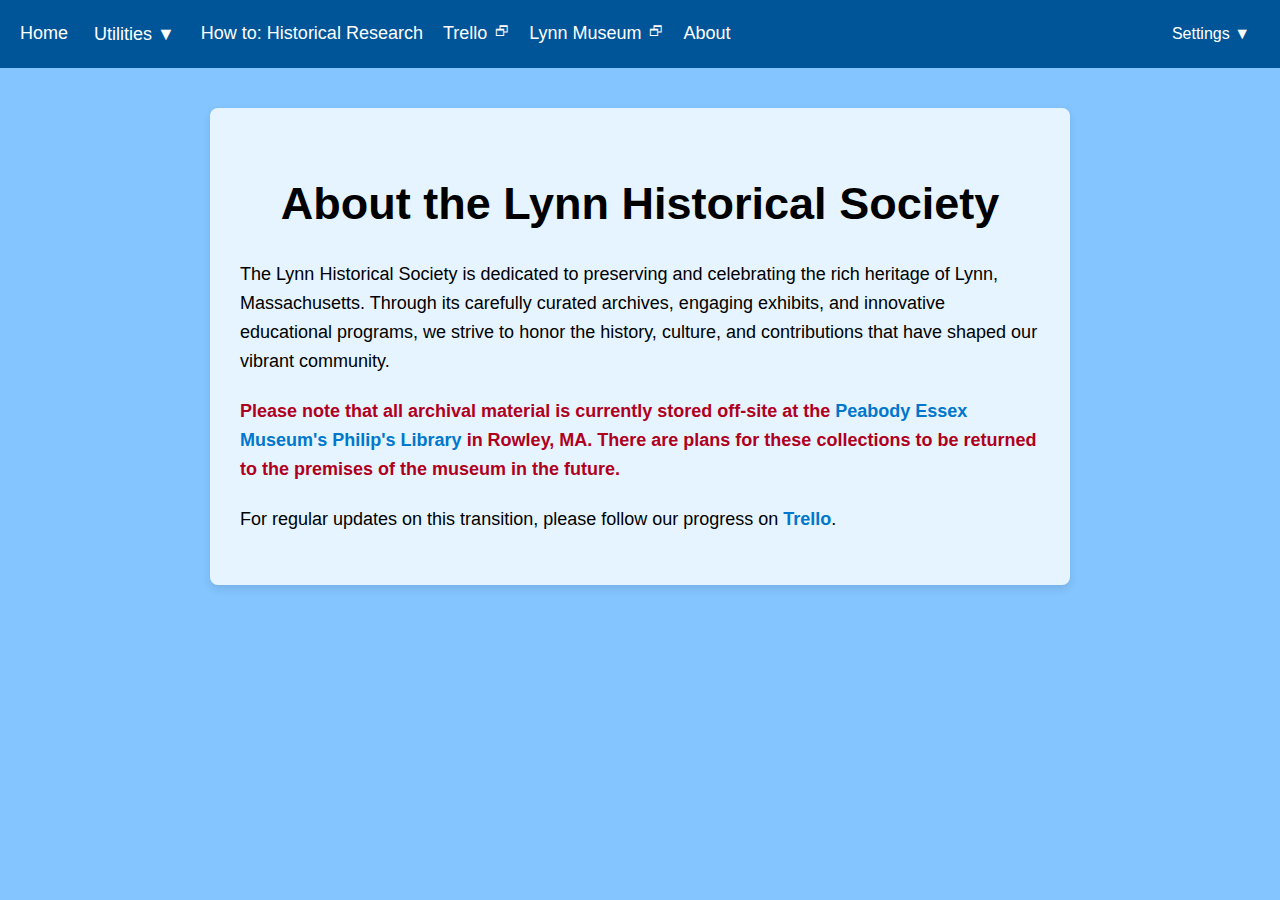
<file: about.html>
<!DOCTYPE html>
<html lang="en">
<head>
  <meta charset="UTF-8">
  <meta name="viewport" content="width=device-width, initial-scale=1.0">
  <title>Lynn Museum & Arts Center - About</title>
  <link rel="stylesheet" href="res/style.css">
  <!-- Favicon -->
  <link rel="icon" href="res/favicon.ico" type="image/x-icon">
  <style>
    /* Additional styling for the About page */
    .about-content {
      max-width: 800px;
      margin: 40px auto;
      padding: 30px;
      background: rgba(255, 255, 255, 0.8); /* semi-transparent white background */
      border-radius: 8px;
      box-shadow: 0 4px 8px rgba(0,0,0,0.1);
      text-align: left;
      line-height: 1.6;
      font-size: 18px;
    }
    .about-content h1 {
      font-size: 2.5em;
      margin-bottom: 20px;
      text-align: center;
    }
    .about-content p {
      margin-bottom: 1.2em;
    }
    .about-content a {
      color: var(--primary-color);
      text-decoration: none;
      font-weight: bold;
    }
    .about-content a:hover {
      text-decoration: underline;
    }
    .archive-note {
      font-weight: bold;
      color: #b00020; /* subtle red tone to emphasize the archival note */
    }
  </style>
</head>
<body>
  <!-- Header loaded from external header.html -->
  <div id="header-container"></div>
  <script>
    fetch('header.html')
      .then(response => response.text())
      .then(data => {
        document.getElementById('header-container').innerHTML = data;
        document.getElementById('toggle-dark-mode').addEventListener('click', function(){
          document.body.classList.toggle('dark-mode');
        });
      })
      .catch(err => console.error('Error loading header:', err));
  </script>

  <main>
    <section class="about-content">
      <h1>About the Lynn Historical Society</h1>
      <p>
        The Lynn Historical Society is dedicated to preserving and celebrating the rich heritage of Lynn, Massachusetts. Through its carefully curated archives, engaging exhibits, and innovative educational programs, we strive to honor the history, culture, and contributions that have shaped our vibrant community.
      </p>
      <p class="archive-note">
        Please note that all archival material is currently stored off-site at the <a href="https://www.pem.org/phillips-library" target="_blank">Peabody Essex Museum's Philip's Library</a> in Rowley, MA. There are plans for these collections to be returned to the premises of the museum in the future.
      </p>
      <p>
        For regular updates on this transition, please follow our progress on <a href="https://trello.com/b/1YoJWfHl/archive-work" target="_blank">Trello</a>.
      </p>
    </section>
  </main>

  <script>
    // Additional JavaScript (if needed) goes here.
  </script>
</body>
</html>
</file>
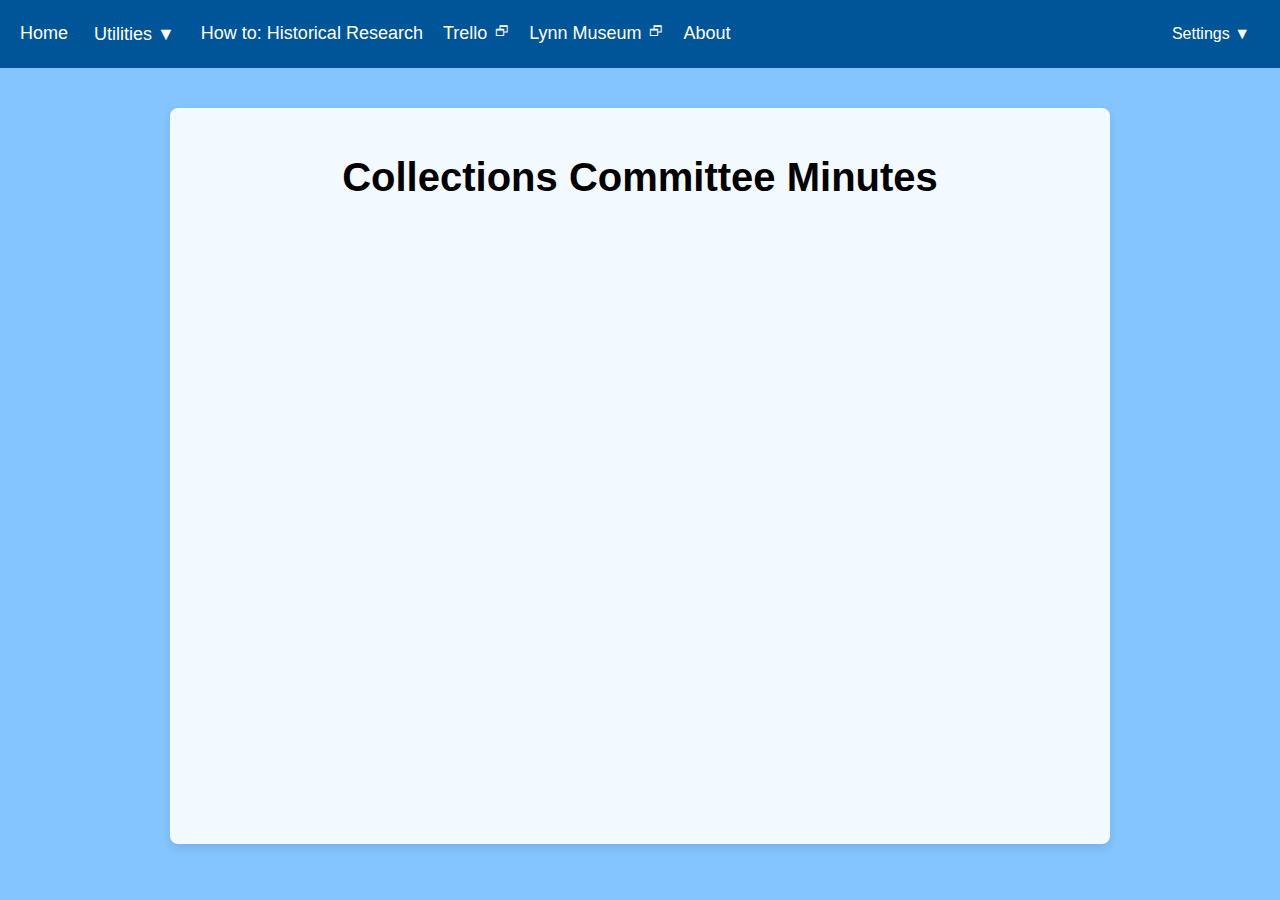
<file: committee.html>
<!DOCTYPE html>
<html lang="en">
<head>
  <meta charset="UTF-8">
  <meta name="viewport" content="width=device-width, initial-scale=1.0">
  <title>Collections Committee Minutes - Lynn Museum & Arts Center</title>
  <link rel="stylesheet" href="res/style.css">
  <!-- Favicon -->
  <link rel="icon" href="res/favicon.ico" type="image/x-icon">
  <style>
    /* Additional styling for the Minutes page */
    .minutes-container {
      max-width: 900px;
      margin: 40px auto;
      padding: 20px;
      background: rgba(255, 255, 255, 0.9);
      border-radius: 8px;
      box-shadow: 0 4px 8px rgba(0,0,0,0.1);
      text-align: left;
    }
    .minutes-container h1 {
      text-align: center;
      margin-bottom: 20px;
      font-size: 2.5em;
    }
    .minutes-container iframe {
      width: 100%;
      height: 600px;
      border: 0;
    }
  </style>
</head>
<body>
  <!-- Header loaded from external header.html -->
  <div id="header-container"></div>
  <script>
    fetch('header.html')
      .then(response => response.text())
      .then(data => {
        document.getElementById('header-container').innerHTML = data;
        const darkModeBtn = document.getElementById('toggle-dark-mode');
        if(darkModeBtn) {
          darkModeBtn.addEventListener('click', function(){
            document.body.classList.toggle('dark-mode');
          });
        }
      })
      .catch(err => console.error('Error loading header:', err));
  </script>

  <main>
    <div class="minutes-container">
      <h1>Collections Committee Minutes</h1>
      <!-- Embedding the Google Drive folder -->
      <iframe src="https://drive.google.com/embeddedfolderview?id=1HrXtgPur85G0v8oAIyaDbYHpwHBibXTI#list"></iframe>
    </div>
  </main>
</body>
</html>
</file>
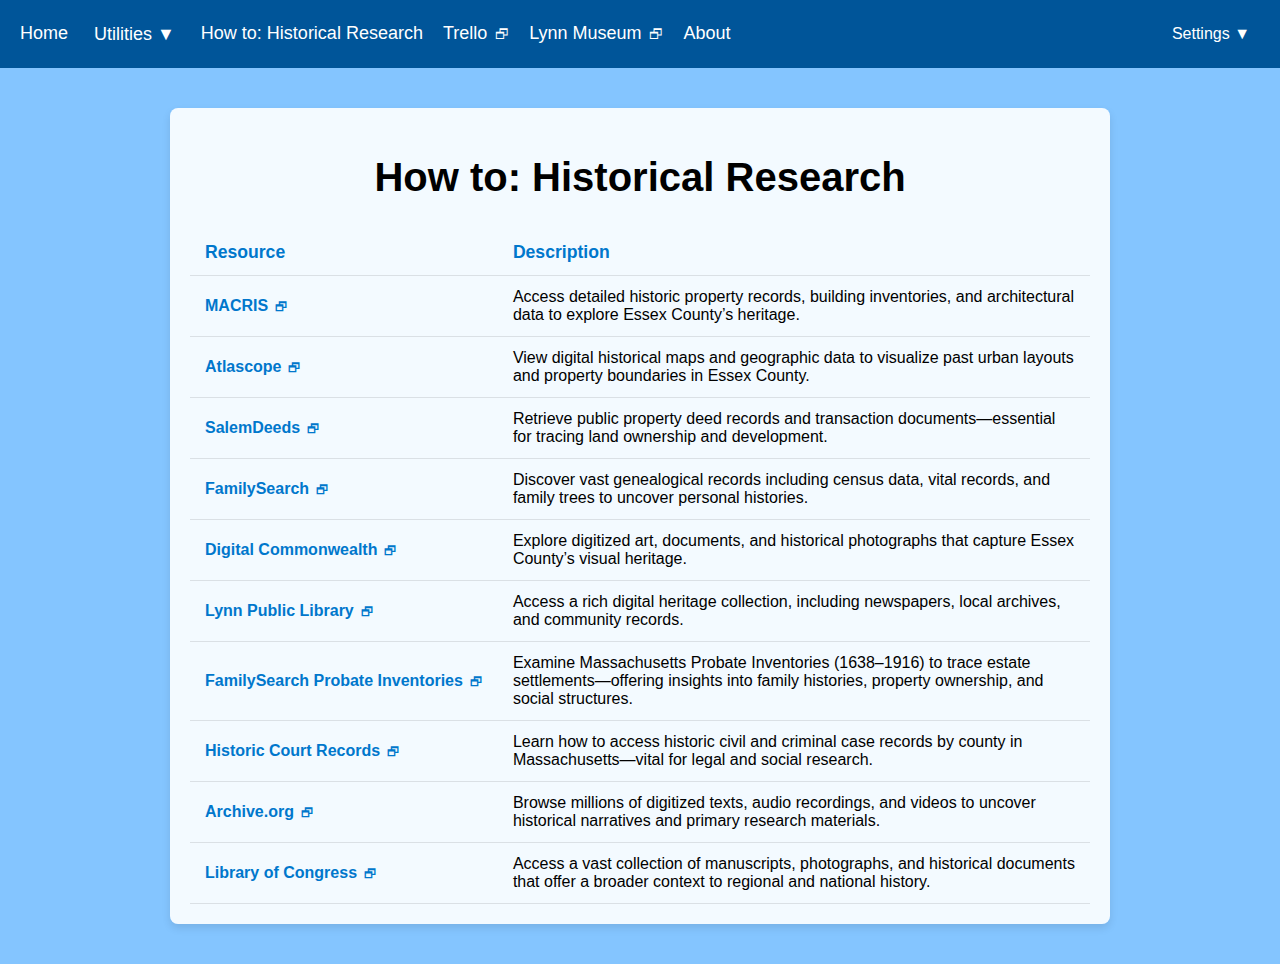
<file: research.html>
<!DOCTYPE html>
<html lang="en">
<head>
  <meta charset="UTF-8">
  <meta name="viewport" content="width=device-width, initial-scale=1.0">
  <title>How to: Historical Research - Lynn Museum & Arts Center</title>
  <link rel="stylesheet" href="res/style.css">
  <!-- Favicon -->
  <link rel="icon" href="res/favicon.ico" type="image/x-icon">
  <style>
    /* Additional styling for the Research page */
    .research-container {
      max-width: 900px;
      margin: 40px auto;
      padding: 20px;
      background: rgba(255, 255, 255, 0.9);
      border-radius: 8px;
      box-shadow: 0 4px 8px rgba(0,0,0,0.1);
      text-align: left;
    }
    .research-container h1 {
      text-align: center;
      margin-bottom: 30px;
      font-size: 2.5em;
    }
    .resource-table {
      width: 100%;
      border-collapse: collapse;
    }
    .resource-table th,
    .resource-table td {
      padding: 12px 15px;
      text-align: left;
      border-bottom: 1px solid rgba(0,0,0,0.1);
    }
    .resource-table th {
      font-size: 1.1em;
      color: var(--primary-color);
      cursor: pointer;
    }
    .resource-table a {
      color: var(--primary-color);
      text-decoration: none;
      font-weight: bold;
      white-space: nowrap;
    }
    .resource-table a:hover {
      text-decoration: underline;
    }
    .external-indicator {
      font-size: 0.8em;
      margin-left: 0.2em;
      vertical-align: middle;
      white-space: nowrap;
    }
  </style>
  <!-- Include sorttable library -->
  <script src="https://www.kryogenix.org/code/browser/sorttable/sorttable.js"></script>
</head>
<body>
  <!-- Header loaded from external header.html -->
  <div id="header-container"></div>
  <script>
    fetch('header.html')
      .then(response => response.text())
      .then(data => {
        document.getElementById('header-container').innerHTML = data;
        document.getElementById('toggle-dark-mode').addEventListener('click', function(){
          document.body.classList.toggle('dark-mode');
        });
      })
      .catch(err => console.error('Error loading header:', err));
  </script>
  <main>
    <div class="research-container">
      <h1>How to: Historical Research</h1>
      <table class="resource-table sortable">
        <thead>
          <tr>
            <th>Resource</th>
            <th>Description</th>
          </tr>
        </thead>
        <tbody>
          <tr>
            <td style="white-space: nowrap;">
              <a href="https://maps.mhc-macris.net/" target="_blank">
                MACRIS <span class="external-indicator" aria-label="external link">🗗</span>
              </a>
            </td>
            <td>
              Access detailed historic property records, building inventories, and architectural data to explore Essex County’s heritage.
            </td>
          </tr>
          <tr>
            <td style="white-space: nowrap;">
              <a href="https://www.atlascope.org/" target="_blank">
                Atlascope <span class="external-indicator" aria-label="external link">🗗</span>
              </a>
            </td>
            <td>
              View digital historical maps and geographic data to visualize past urban layouts and property boundaries in Essex County.
            </td>
          </tr>
          <tr>
            <td style="white-space: nowrap;">
              <a href="https://salemdeeds.com/salemdeeds/Default2.aspx" target="_blank">
                SalemDeeds <span class="external-indicator" aria-label="external link">🗗</span>
              </a>
            </td>
            <td>
              Retrieve public property deed records and transaction documents—essential for tracing land ownership and development.
            </td>
          </tr>
          <tr>
            <td style="white-space: nowrap;">
              <a href="https://www.familysearch.org/" target="_blank">
                FamilySearch <span class="external-indicator" aria-label="external link">🗗</span>
              </a>
            </td>
            <td>
              Discover vast genealogical records including census data, vital records, and family trees to uncover personal histories.
            </td>
          </tr>
          <tr>
            <td style="white-space: nowrap;">
              <a href="https://www.digitalcommonwealth.org/" target="_blank">
                Digital Commonwealth <span class="external-indicator" aria-label="external link">🗗</span>
              </a>
            </td>
            <td>
              Explore digitized art, documents, and historical photographs that capture Essex County’s visual heritage.
            </td>
          </tr>
          <tr>
            <td style="white-space: nowrap;">
              <a href="https://digitalheritage.noblenet.org/s/lynn/page/welcome" target="_blank">
                Lynn Public Library <span class="external-indicator" aria-label="external link">🗗</span>
              </a>
            </td>
            <td>
              Access a rich digital heritage collection, including newspapers, local archives, and community records.
            </td>
          </tr>
          <tr>
            <td style="white-space: nowrap;">
              <a href="https://www.familysearch.org/en/search/catalog/412735" target="_blank">
                FamilySearch Probate Inventories <span class="external-indicator" aria-label="external link">🗗</span>
              </a>
            </td>
            <td>
              Examine Massachusetts Probate Inventories (1638–1916) to trace estate settlements—offering insights into family histories, property ownership, and social structures.
            </td>
          </tr>
          <tr>
            <td style="white-space: nowrap;">
              <a href="https://www.mass.gov/info-details/find-out-how-to-access-historic-civil-and-criminal-case-records#civil-and-criminal-case-records-before-1860-" target="_blank">
                Historic Court Records <span class="external-indicator" aria-label="external link">🗗</span>
              </a>
            </td>
            <td>
              Learn how to access historic civil and criminal case records by county in Massachusetts—vital for legal and social research.
            </td>
          </tr>
          <tr>
            <td style="white-space: nowrap;">
              <a href="https://archive.org/" target="_blank">
                Archive.org <span class="external-indicator" aria-label="external link">🗗</span>
              </a>
            </td>
            <td>
              Browse millions of digitized texts, audio recordings, and videos to uncover historical narratives and primary research materials.
            </td>
          </tr>
          <tr>
            <td style="white-space: nowrap;">
              <a href="https://www.loc.gov/" target="_blank">
                Library of Congress <span class="external-indicator" aria-label="external link">🗗</span>
              </a>
            </td>
            <td>
              Access a vast collection of manuscripts, photographs, and historical documents that offer a broader context to regional and national history.
            </td>
          </tr>
        </tbody>
      </table>
    </div>
  </main>
</body>
</html>
</file>
<file: res/style.css>
/* res/style.css */

/* CSS Variables & Dark Mode */
:root {
  --primary-color: #0077cc;
  --secondary-color: #005599;
  --background-color: #84c5ff;
  --text-color: #000;
  --button-hover: #004477;
}

body.dark-mode {
  --background-color: #1e1e1e;
  --text-color: white;
  --primary-color: #00aaff;
  --secondary-color: #0088cc;
  --button-hover: #0077cc;
}

/* Global Styles */
body {
  font-family: Arial, sans-serif;
  background-color: var(--background-color);
  color: var(--text-color);
  text-align: center;
  margin: 0;
  padding: 0;
}

/* Header, Navigation, & Settings Menu */
header {
  background-color: var(--secondary-color);
  padding: 15px 20px;
  display: flex;
  justify-content: space-between;
  align-items: center;
}

nav ul {
  list-style: none;
  padding: 0;
  display: flex;
  gap: 20px;
  margin: 0;
}

nav ul li {
  display: inline;
}

nav ul li a {
  text-decoration: none;
  color: white;
  font-size: 18px;
  transition: color 0.3s ease;
}

nav ul li a:hover {
  color: var(--primary-color);
}

/* External Link Indicator */
.external-indicator {
  font-size: 0.8em;
  margin-left: 0.2em;
  vertical-align: top;
}

/* Dropdown styling for Utilities */
nav ul li.dropdown {
  position: relative;
}

nav ul li.dropdown .dropbtn {
  background: none;
  border: none;
  color: white;
  font-size: 18px;
  cursor: pointer;
  transition: color 0.3s ease;
}

nav ul li.dropdown .dropbtn:hover {
  color: var(--primary-color);
}

nav ul li.dropdown .dropdown-content {
  display: none;
  position: absolute;
  top: 100%;
  left: 0;
  background-color: var(--secondary-color);
  min-width: 160px;
  box-shadow: 0px 8px 16px rgba(0, 0, 0, 0.2);
  z-index: 1;
}

nav ul li.dropdown:hover .dropdown-content {
  display: block;
}

nav ul li.dropdown .dropdown-content a {
  color: white;
  padding: 12px 16px;
  text-decoration: none;
  display: block;
}

nav ul li.dropdown .dropdown-content a:hover {
  background-color: var(--button-hover);
}

.settings-menu {
  position: relative;
  display: inline-block;
}

.settings-menu button {
  background-color: var(--secondary-color);
  color: white;
  border: none;
  padding: 10px;
  cursor: pointer;
  font-size: 16px;
}

.settings-dropdown {
  display: none;
  position: absolute;
  right: 0;
  background-color: var(--secondary-color);
  min-width: 150px;
  box-shadow: 0px 4px 8px rgba(0, 0, 0, 0.2);
  z-index: 1;
}

.settings-dropdown a,
.settings-dropdown button {
  display: block;
  color: white;
  padding: 10px;
  text-align: left;
  width: 100%;
  background: none;
  border: none;
  cursor: pointer;
}

.settings-dropdown a:hover,
.settings-dropdown button:hover {
  background-color: var(--button-hover);
}

.settings-menu:hover .settings-dropdown {
  display: block;
}

/* Logo & Search Containers */
.logo-container img {
  max-width: 300px;
  margin: 40px 0;
}

.search-container {
  margin-top: 20px;
}
</file>
